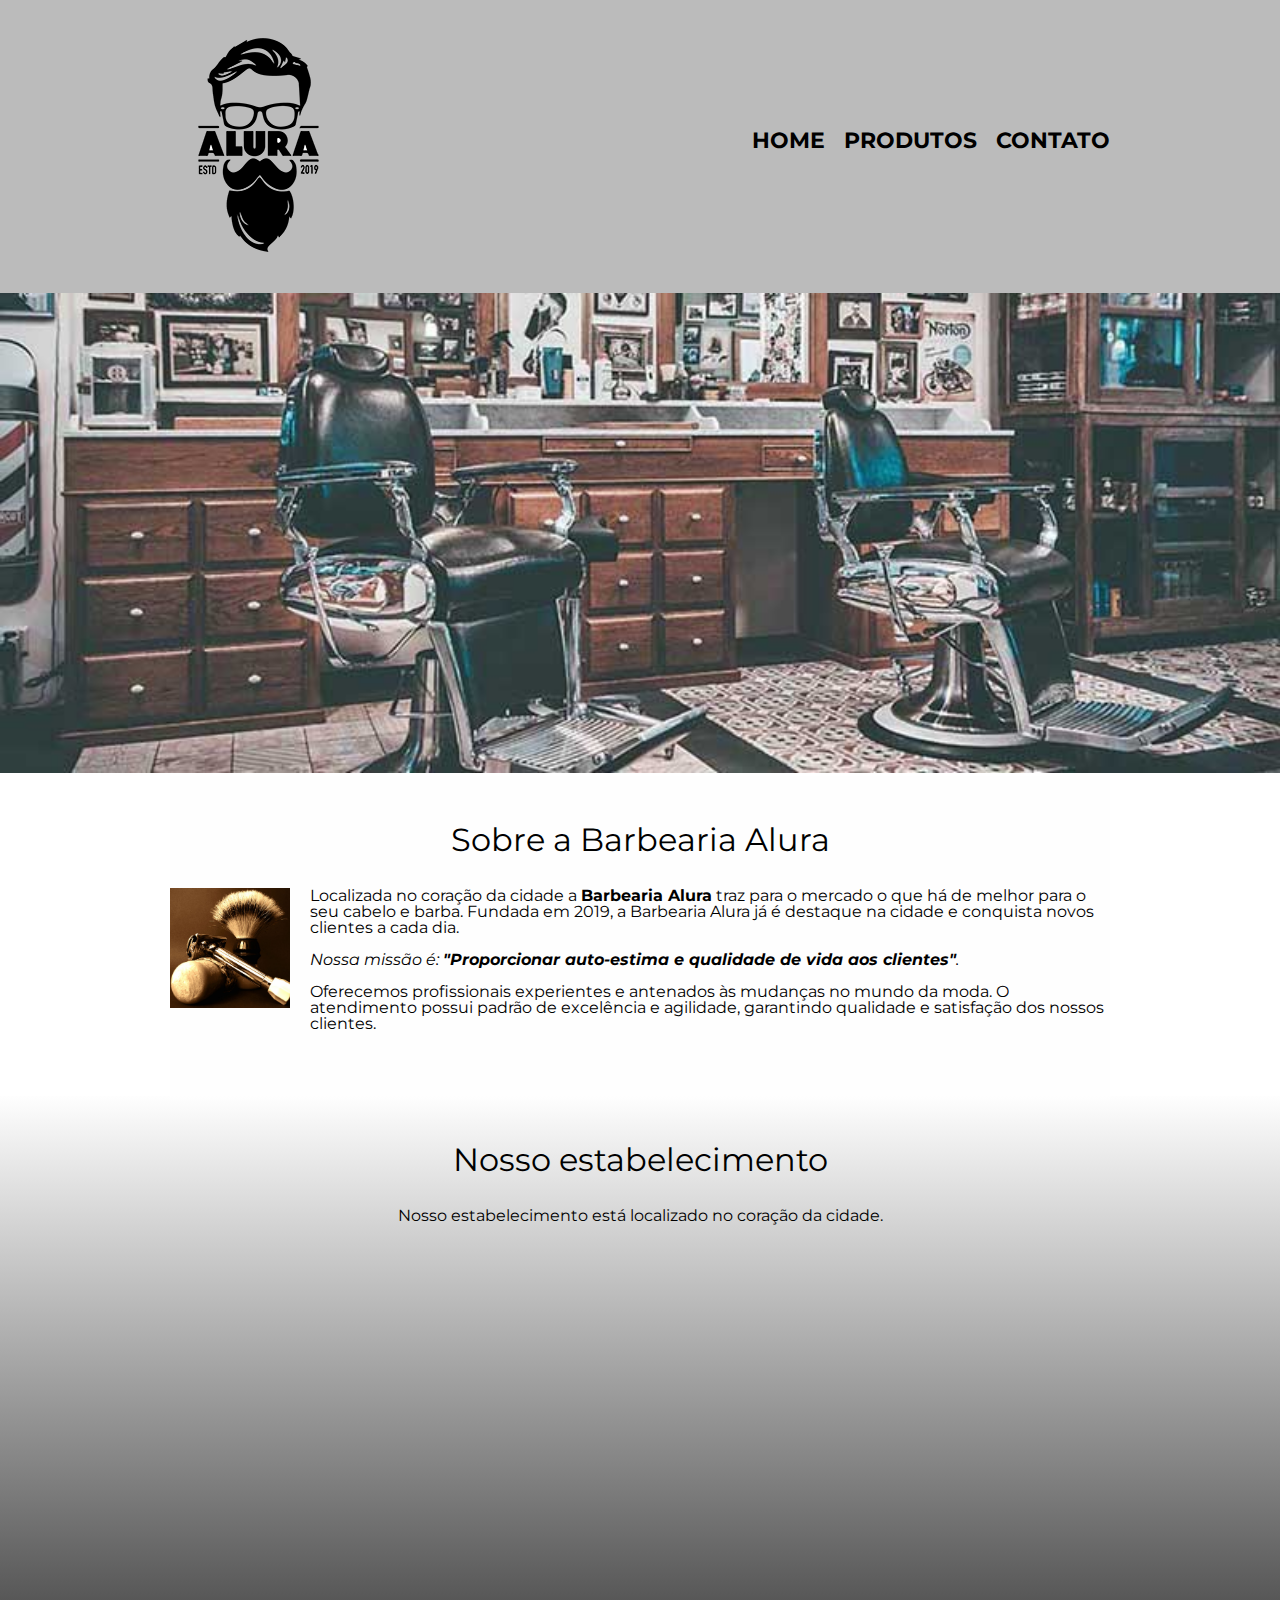
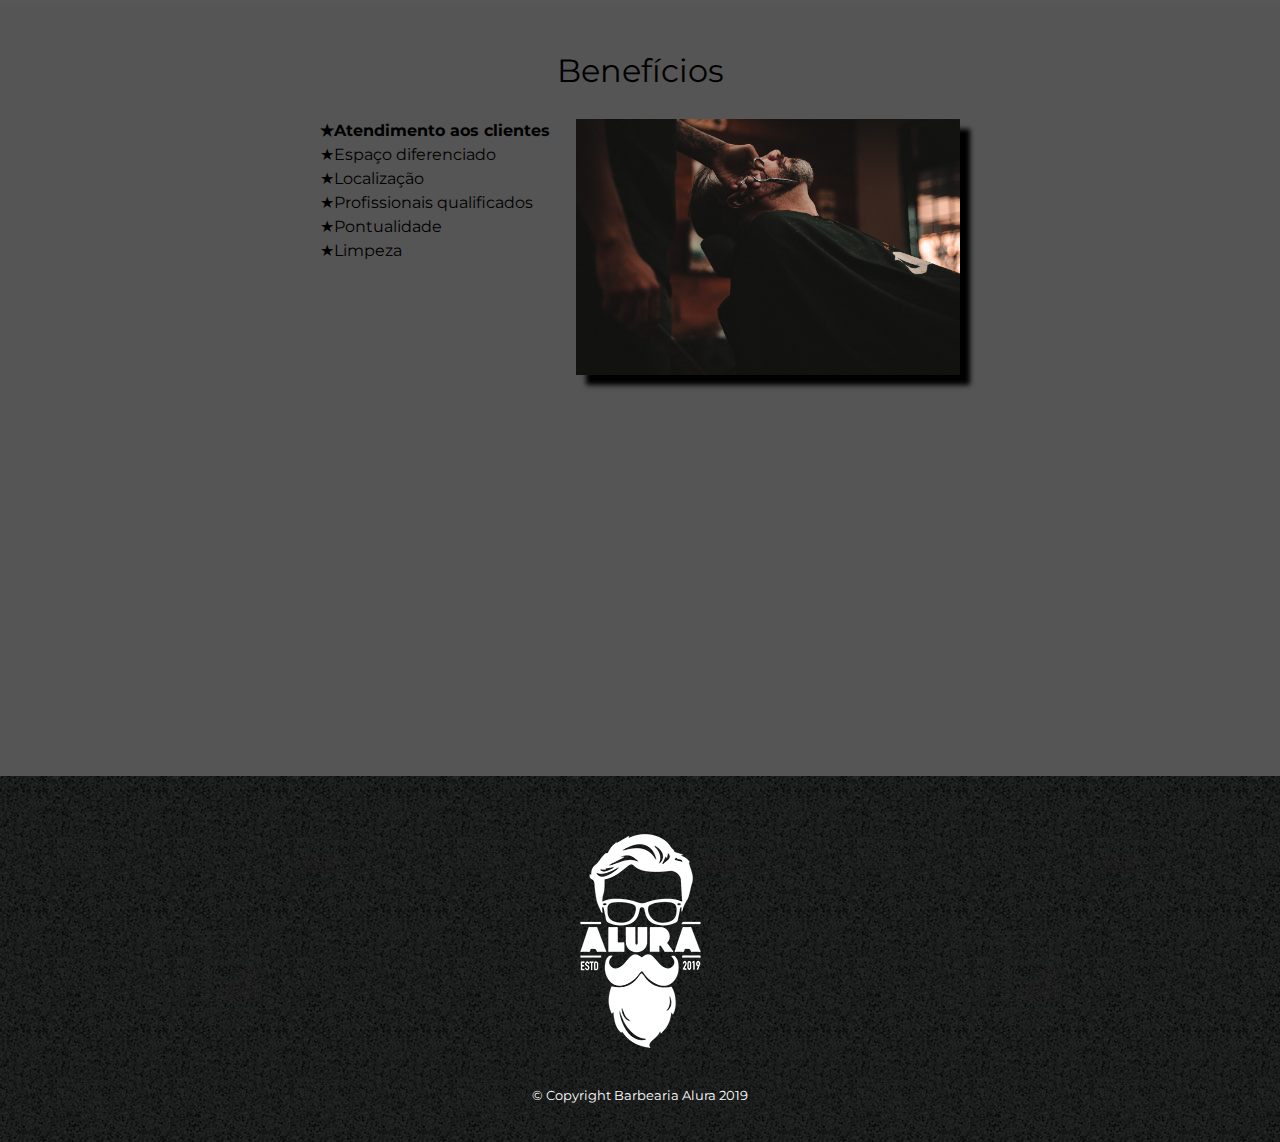
<file: index.html>
<!DOCTYPE html>
<html lang="pt-br">
<head>
    <meta charset="UTF-8">
    <meta name="viewport" content="width=device-width">
    <title>Barbearia Alura</title>
    <link rel="stylesheet" href="reset.css">
    <link rel="stylesheet" href="style.css">
    <link href="https://fonts.googleapis.com/css2?family=Montserrat&display=swap" rel="stylesheet">

</head>
<body>
    <header>
        <div class="caixa">
            <h1><img src="logo.png"></h1>

            <nav>
                <ul>
                    <li><a href="index.html">Home</a></li>
                    <li><a href="produto.html">Produtos</a></a></li>
                    <li><a href="contato.html">Contato</a></li>
                </ul>
            </nav>
        </div>
    </header>
    <img class="banner" src="banner.jpg">
    <main>
        <section class="principal"> <!-- uma divisão onde o conteúdo tem todo o mesmo objetivo-->

            <h2 class="tituloprincipal">Sobre a Barbearia Alura</h2>
            <img class="utensilios" src="utensilios.jpg" alt="Utensílios de um barbeiro">

            <p>Localizada no coração da cidade a <strong>Barbearia Alura</strong> traz para o mercado o que há de melhor para o seu cabelo e barba. Fundada em 2019, a Barbearia Alura já é destaque na cidade e conquista novos clientes a cada dia.</p>

            <p id ="missao"> <em> Nossa missão é: <strong>"Proporcionar auto-estima e qualidade de vida aos clientes"</strong>.</em></p>

            <p>Oferecemos profissionais experientes e antenados às mudanças no mundo da moda. O atendimento possui padrão de excelência e agilidade, garantindo qualidade e satisfação dos nossos clientes.</p>
        </section>

        <section class="mapa">
            <h3 class="tituloprincipal">Nosso estabelecimento</h3>
            <p>Nosso estabelecimento está localizado no coração da cidade.</p>
            <div class="mapa-link">
                <iframe src="https://www.google.com/maps/embed?pb=!1m18!1m12!1m3!1d3656.441463675197!2d-46.63244019999999!3d-23.5884954!2m3!1f0!2f0!3f0!3m2!1i1024!2i768!4f13.1!3m3!1m2!1s0x94ce5ba6816fe839%3A0xda8627521b8e4b90!2sAlura!5e0!3m2!1spt-BR!2sbr!4v1673903704252!5m2!1spt-BR!2sbr" width="100%" height="300" style="border:0;" allowfullscreen="" loading="lazy" referrerpolicy="no-referrer-when-downgrade"></iframe>
            </div>
        </section>

        <section class="beneficios">
            <h3 class="tituloprincipal"> Benefícios </h3>

            <div class="conteudo-beneficios">
                <ul class="lista-beneficios">
                    <li class="itens">Atendimento aos clientes</li>
                    <li class="itens">Espaço diferenciado</li>
                    <li class="itens">Localização</li>
                    <li class="itens">Profissionais qualificados</li>
                    <li class="itens">Pontualidade</li>
                    <li class="itens">Limpeza</li>
                </ul><img src="beneficios.jpg" class="imagembeneficios">
            </div>
           
            <div class="video">
                <iframe width="100%" height="315" src="https://www.youtube.com/embed/wcVVXUV0YUY" title="YouTube video player" frameborder="0" allow="accelerometer; autoplay; clipboard-write; encrypted-media; gyroscope; picture-in-picture; web-share" allowfullscreen></iframe>
            </div>
            
        </section>
    </main>
    
    <footer>
        <img src="logo-branco.png">
        <p class="copyright">&copy; Copyright Barbearia Alura 2019</p> 
    </footer>

</body>
</html>
</file>
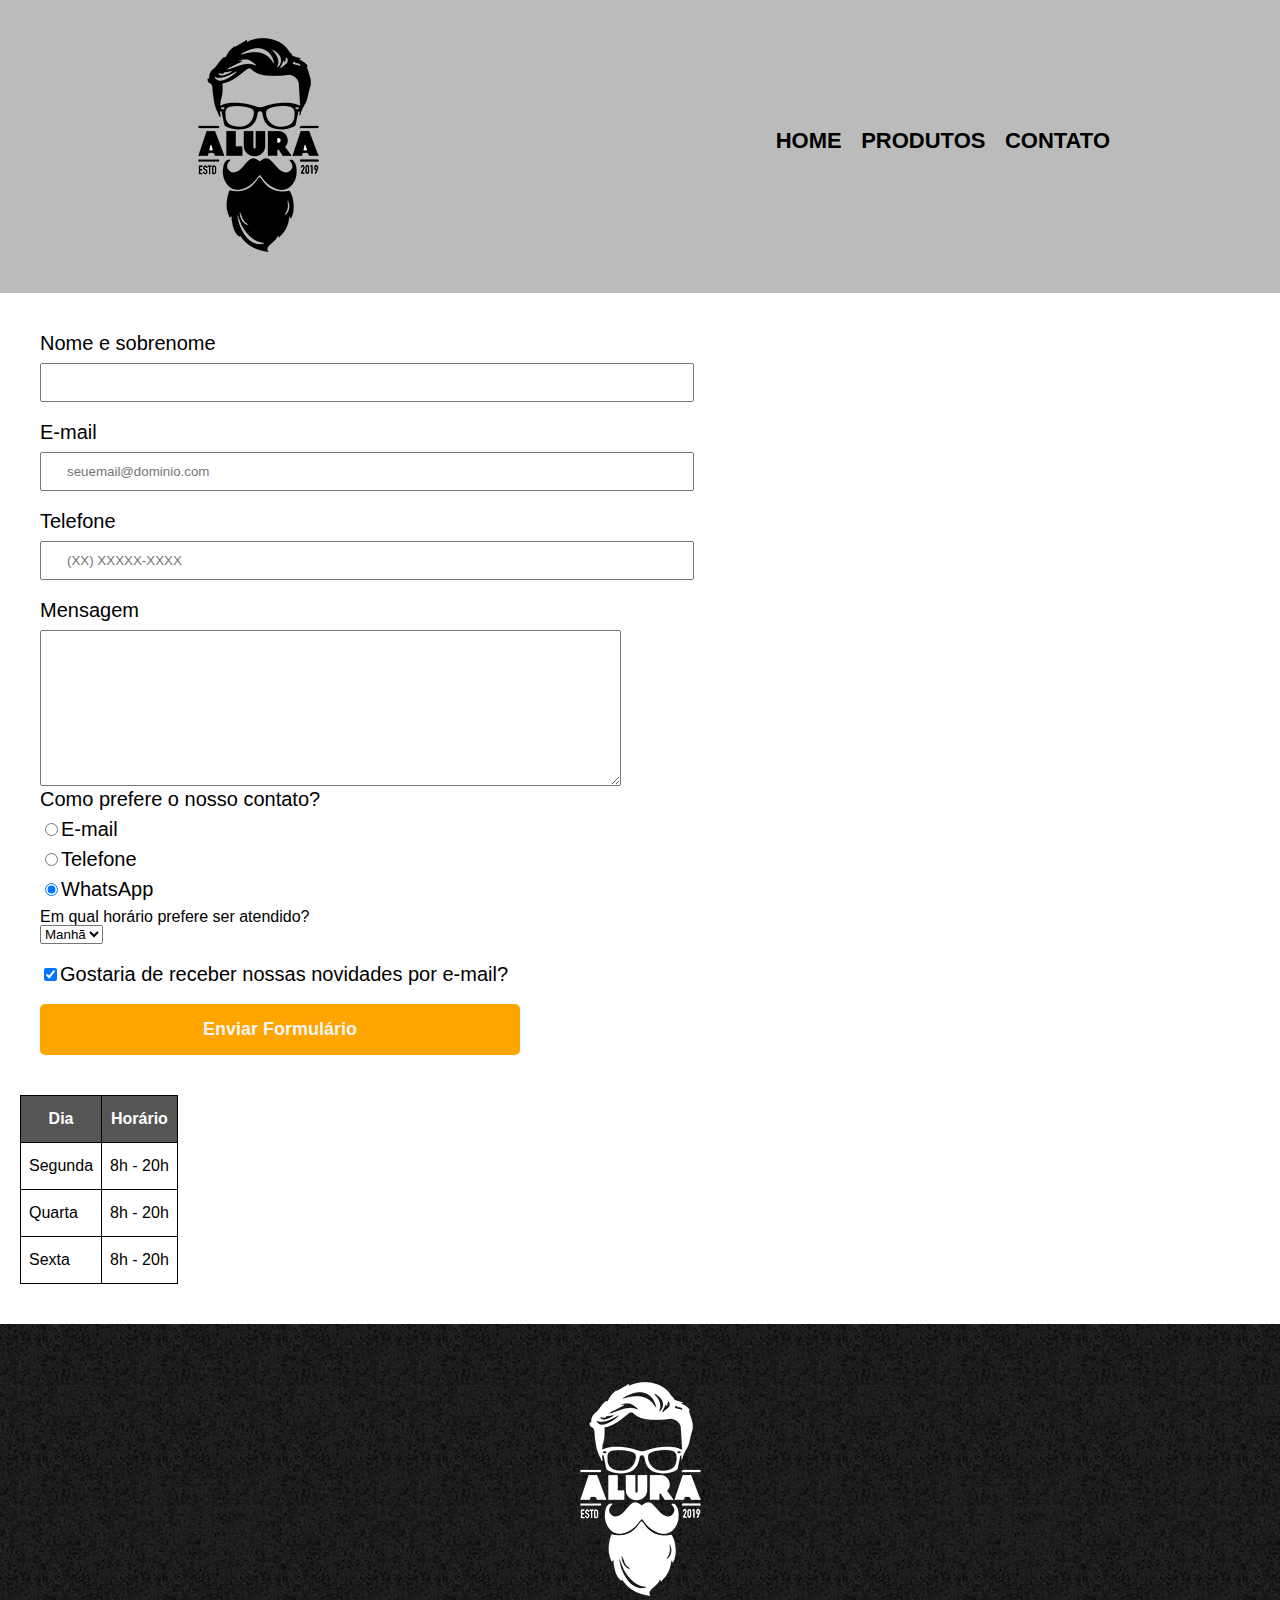
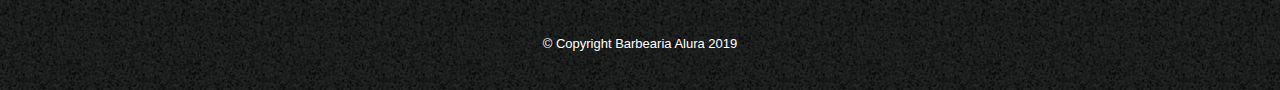
<file: contato.html>
<!DOCTYPE html>
<html>
    <head>
        <meta charset="UTF-8">
        <title>Contato - Barbearia Alura</title>
        <link rel="stylesheet" href="reset.css">
        <link rel="stylesheet" href="style.css">
    </head>
    <body>
        <header>
            <div class="caixa">
                <h1><img src="logo.png"></h1>

                <nav>
                    <ul>
                        <li><a href="index.html">Home</a></li>
                        <li><a href="produto.html">Produtos</a></a></li>
                        <li><a href="contato.html">Contato</a></li>
                    </ul>
                </nav>
            </div>
        </header>

        <main>
            <form>
                <label for="nomecompleto">Nome e sobrenome</label>
                <input type="text" id="nomecompleto" class="input-padrao" required><!-- label e input sempre andam juntos em um formulário -->
                <!-- required é uma palavra reservada que torna o preenchimento do campo obrigatório-->
               
                <label for="email">E-mail</label>
                <input type="email" id="email"  class="input-padrao" required placeholder="seuemail@dominio.com">

                <label for="telefone">Telefone</label>
                <input type="tel" id="telefone" class="input-padrao" required placeholder="(XX) XXXXX-XXXX">
                <!--placeholder é o exemplo de como a informação deve ser preenchida-->

                <label for="mensagem">Mensagem</label>
                <textarea cols="70" rows="10" id="mensagem"></textarea><!--tag de conteúdo. aqui o usuário tem opção de colocar um texto
                complexo, com mais de uma linha-->

                <fieldset>
                    <legend>Como prefere o nosso contato?</legend>

                    <label for="radio-email"><input type="radio" name="contato" value="email" id="radio-email">E-mail</label>
                    <!-- site mobileinputtypes mostra os tipos para celular, que modificam o teclado e facilitam a vida do usuário-->
                    
                    <label for="radio-telefone"><input type="radio" name="contato" value="telefone" id="radio-telefone">Telefone</label>
                    
                    <label for="radio-whatsapp"><input type="radio" name="contato" value="whastapp" id="radio-whatsapp" checked>WhatsApp</label>
                    
                </fieldset>

                <div>
                    <p>Em qual horário prefere ser atendido?</p>
                    <select>
                        <option>Manhã</option>
                        <option>Tarde</option>
                        <option>Noite</option>
                    </select>
                </div>
                
                <label class="checkbox"><input type="checkbox" checked>Gostaria de receber nossas novidades por e-mail?</label>
                <!-- checked é uma palavra reservada que deixa a opção já marcada quando inicia a página-->
                <input type="submit" value="Enviar Formulário" class="enviar">
                <!--em todo form, haverá label, input text e input submit p enviar os dados-->
            
            </form>

            <table> <!--tabela-->
                <thead> <!--cabeçalho da tabela-->
                    <tr> <!--cada tr é uma linha (table row)  -->
                        <th>Dia</th> <!--cada uma das linhas tem células-->
                        <th>Horário</th><!--th é célula do cabeçalho-->
                    </tr>
                </thead>
                <tbody> <!--conteúdo da tabela-->
                    <tr>
                        <td>Segunda</td><!--td célula normal-->
                        <td>8h - 20h</td>
                    </tr>  
                    <tr>
                        <td>Quarta</td>
                        <td>8h - 20h</td>
                    </tr> 
                    <tr>
                        <td>Sexta</td>
                        <td>8h - 20h</td>
                    </tr>
                </tbody>

            </table>

        </main>
        
        <footer>
            <img src="logo-branco.png">
            <p class="copyright">&copy; Copyright Barbearia Alura 2019</p> 
        </footer>
      
    </body>
</html>
</file>
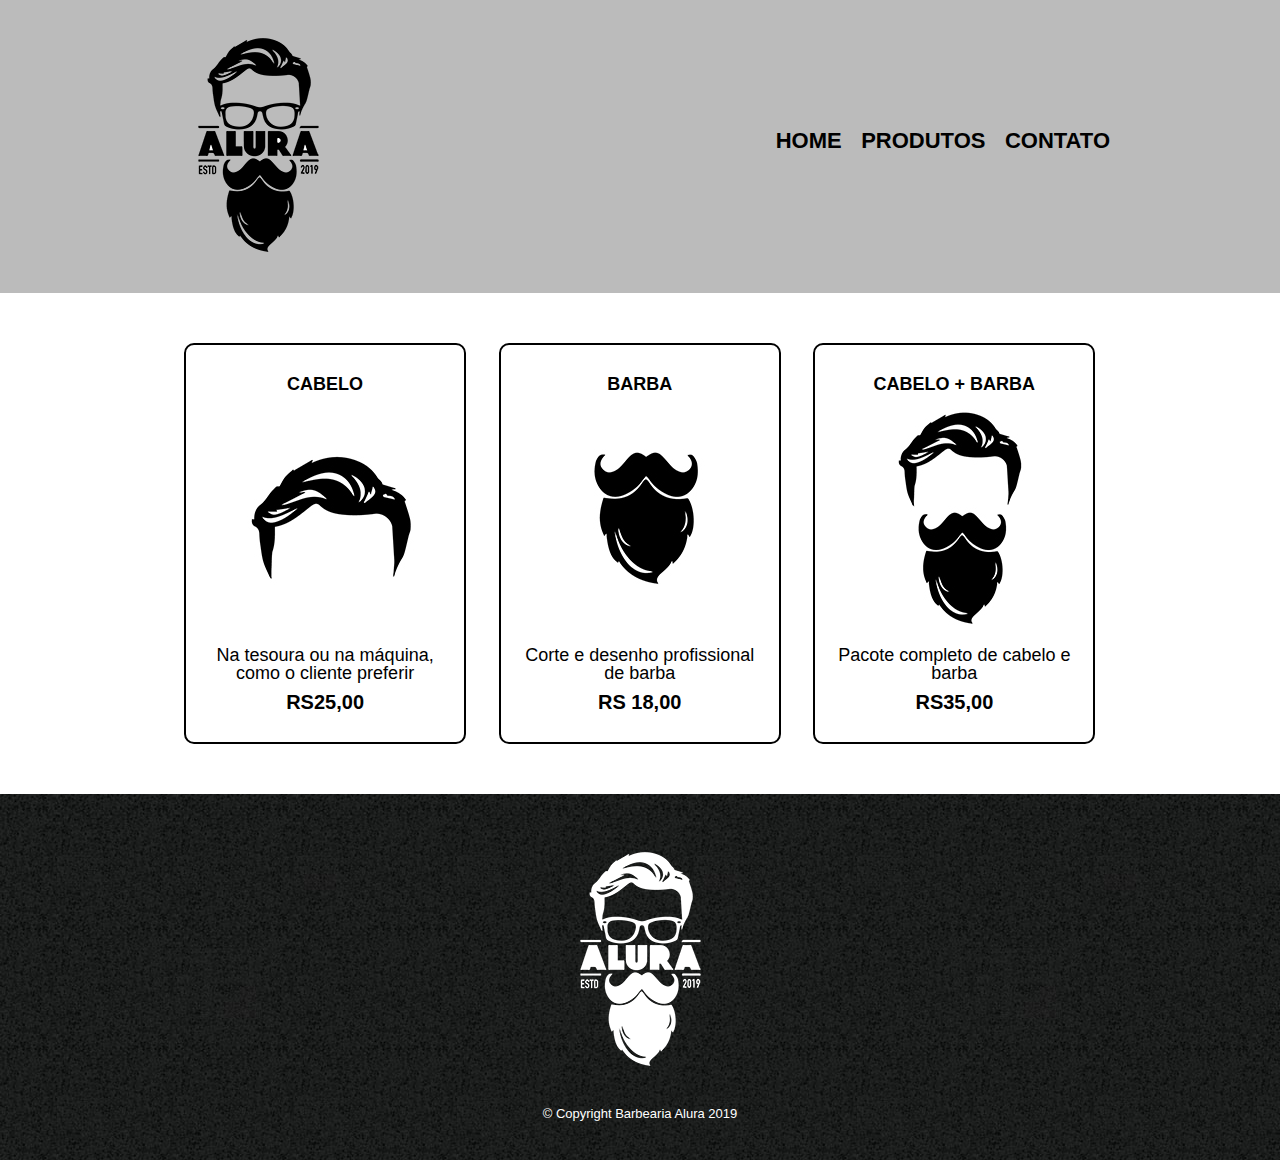
<file: produto.html>
<!DOCTYPE html>
<html>
    <head>
        <meta charset="UTF-8">
        <title>Produtos - Barbearia Alura</title>
        <link rel="stylesheet" href="reset.css">
        <link rel="stylesheet" href="style.css">
    </head>
    <body>
        <header>
            <div class="caixa">
                <h1><img src="logo.png"></h1>

                <nav>
                    <ul>
                        <li><a href="index.html">Home</a></li>
                        <li><a href="produto.html">Produtos</a></a></li>
                        <li><a href="contato.html">Contato</a></li>
                    </ul>
                </nav>
            </div>
        </header>
        
        <main>
            <ul class="produtos">
                <li>
                    <h2>Cabelo</h2>
                    <img src="cabelo.jpg">
                    <p class="descricao">Na tesoura ou na máquina, como o cliente preferir</p>
                    <p class="preço">RS25,00</p>
                </li> 
           
                <li>
                    <h2>Barba</h2>
                    <img src="barba.jpg">
                    <p class="descricao">Corte e desenho profissional de barba</p>
                    <p class="preço">RS 18,00</p>
                </li>  

                <li>
                    <h2>Cabelo + Barba</h2>
                    <img src="cabelo+barba.jpg">
                    <p class="descricao">Pacote completo de cabelo e barba</p>
                    <p class="preço">RS35,00</p>
                </li> 

            </ul>
        </main>

        <footer>
            <img src="logo-branco.png">
            <p class="copyright">&copy; Copyright Barbearia Alura 2019</p> 
        </footer>
      
    </body>
</html>
</file>
<file: style.css>
body {
    font-family: 'Montserrat', sans-serif;
}

header {
    background: #BBBBBB;
    padding: 20px;
    width: auto;
}

/*css da pág inicial */

.banner { 
    width: 100%;   
}

.tituloprincipal {
    text-align: center;
    font-size: 2em;
    margin-bottom: 1em;
    clear: left; /* limpa o float */
}


.principal {
    padding: 3em 0;
    background: #fefefe;
    max-width: 940px;
    margin: 0 auto;
}

.principal p {
    margin-bottom: 1em;
}

.principal strong {
    font-weight:bold;  
}

.principal em {
    font-style: italic;
}

.imagembeneficios {
    width: 60%;
    transition: 500ms;
    box-shadow: 10px 10px 5px #000000;
}

.imagembeneficios:hover {
    opacity:0.3;
    transition: 800ms;  
}

.conteudo-beneficios {
    width:640px;
    margin:0 auto;
}

.lista-beneficios {
    width: 40%;
    display:inline-block; /* interpreta tudo do html, até o espaço vazio */
    vertical-align: top;
}

.itens {
    line-height: 1.5; /* espaçamento */
}

.itens:before {
    content: "★";
}

.itens:first-child { /* pseudo-elemento que seleciona apenas o primeiro item */
    font-weight: bold;
}

.beneficios {
    padding: 3em 0;
    background: #555555;
}

.utensilios {
    width:120px;
    float:left; /*imagem flutuante. possibilita o texto ao redor da img.
     como se estivesse ao redor da sombra */
    margin: 0 20px 20px 0;
}

.mapa {
    padding: 3em 0;
    background: linear-gradient(#fefefe, #555555); /* é possível colocar quantas cores quiser - na primeira propriedade é possível colocar a inclinação: 45deg */
}

.mapa-link {
    width: 940px;
    margin: 0 auto;

}

.mapa p { 
    margin-bottom: 2em;
    text-align: center;
}

.video {
    width: 560px;
    margin: 1em auto;
}
/* produtos */
.caixa {
    position: relative;
    max-width: 940px;
    margin: 0 auto;
}

nav {
    position: absolute;
    top: 110px;
    right: 0;
}

nav li {
    display: inline;
    margin: 0 0 0 15px;
}

nav a {
    text-transform: uppercase;
    color: #000000;
    font-weight: bold;
    font-size: 22px;
    text-decoration: none;
}

nav a:hover { /*quando o mouse estiver por cima dos links de navegação */ 
    color: #C78C19;
    text-decoration: underline;
}

.produtos {
    max-width: 940px;
    margin: 0 auto;
    padding: 50px 0;
    
}

.produtos li {
    display: inline-block;
    width: 30%;
    text-align: center;
    vertical-align: top;
    margin:0 1.5%; /* espaçamento externo */
    padding: 30px 20px; /* espaçamento interno */
    box-sizing: border-box; /* espaçamento lateral dentro do espaçamento percentual -> width é definitivo. o elemento sempre ocupará 30% da largura */
    border: 2px solid #000000; /* a borda fica posicionada entre o padding e a margin */
    border-radius: 10px; /* a borda arredondada se constrói como se tivesse um círculo no canto da borda*/
}

.produtos li:hover{
    border-color: #C78C19;
}

.produtos li:hover h2 { /*quando o mouse estiver por cima dos produtos o título vai ser alterado */
    font-size: 22px;
}

.produtos li:active {
    border-color: #a35104;
}

.produtos h2 { 
    font-weight: bolder;
    font-size: large;
    text-transform: uppercase;

}

.descricao {
    font-size: 18px;
}

.preço {
    font-weight: bold;
    font-size: 20px;
    margin-top: 10px;
}

/* página de contato */
form {
    margin: 40px;
}

form label, form legend {
    display: block;
    font-size: 20px;
    margin: 0 0 10px;
}

.input-padrao {
    display: block;
    margin: 0 0 20px;
    padding: 10px 25px;
    width: 50%;
}

.checkbox {
    margin: 20px 0;

}

.enviar {
    width: 40%;
    padding: 15px 0;
    background: orange;
    color: whitesmoke;
    font-weight: bold;
    font-size: 18px;
    border: none;
    border-radius: 5px;
    transition: 1s all; /* vai mudar no tempo designado */
    cursor: pointer; /* cursor muda pra mãozinha */
}

.enviar:hover {
    background: darkorange;
    transform: scale(1.2) /* aumenta em 20% todos os item nessa classe*/
    
}

table {
    margin: 20px 20px 40px;
}

thead {
    background: #555555;
    color: white;
    font-weight: bold;
}

td, th {
    border: 1px solid black;
    padding: 15px 8px;
}

footer {
    text-align: center;
    background: url("bg.jpg"); /* a imagem se replica até cobrir todo o espaço */
    padding: 40px 0;
}

.copyright {
    color: #FFFFFF;
    font-size: 13px;
    margin-top: 20px;
}

/* mobile */

@media screen and (max-width: 480px) {
    .caixa, .principal, .conteudo-beneficios, .mapa-conteudo, .video {
        width: auto;
    }

    h1 {
        text-align: center;
    }

    nav {
        position: static;
    }

    .benefícios, .imagembeneficios {
        width: 100%;
    }
}
</file>
